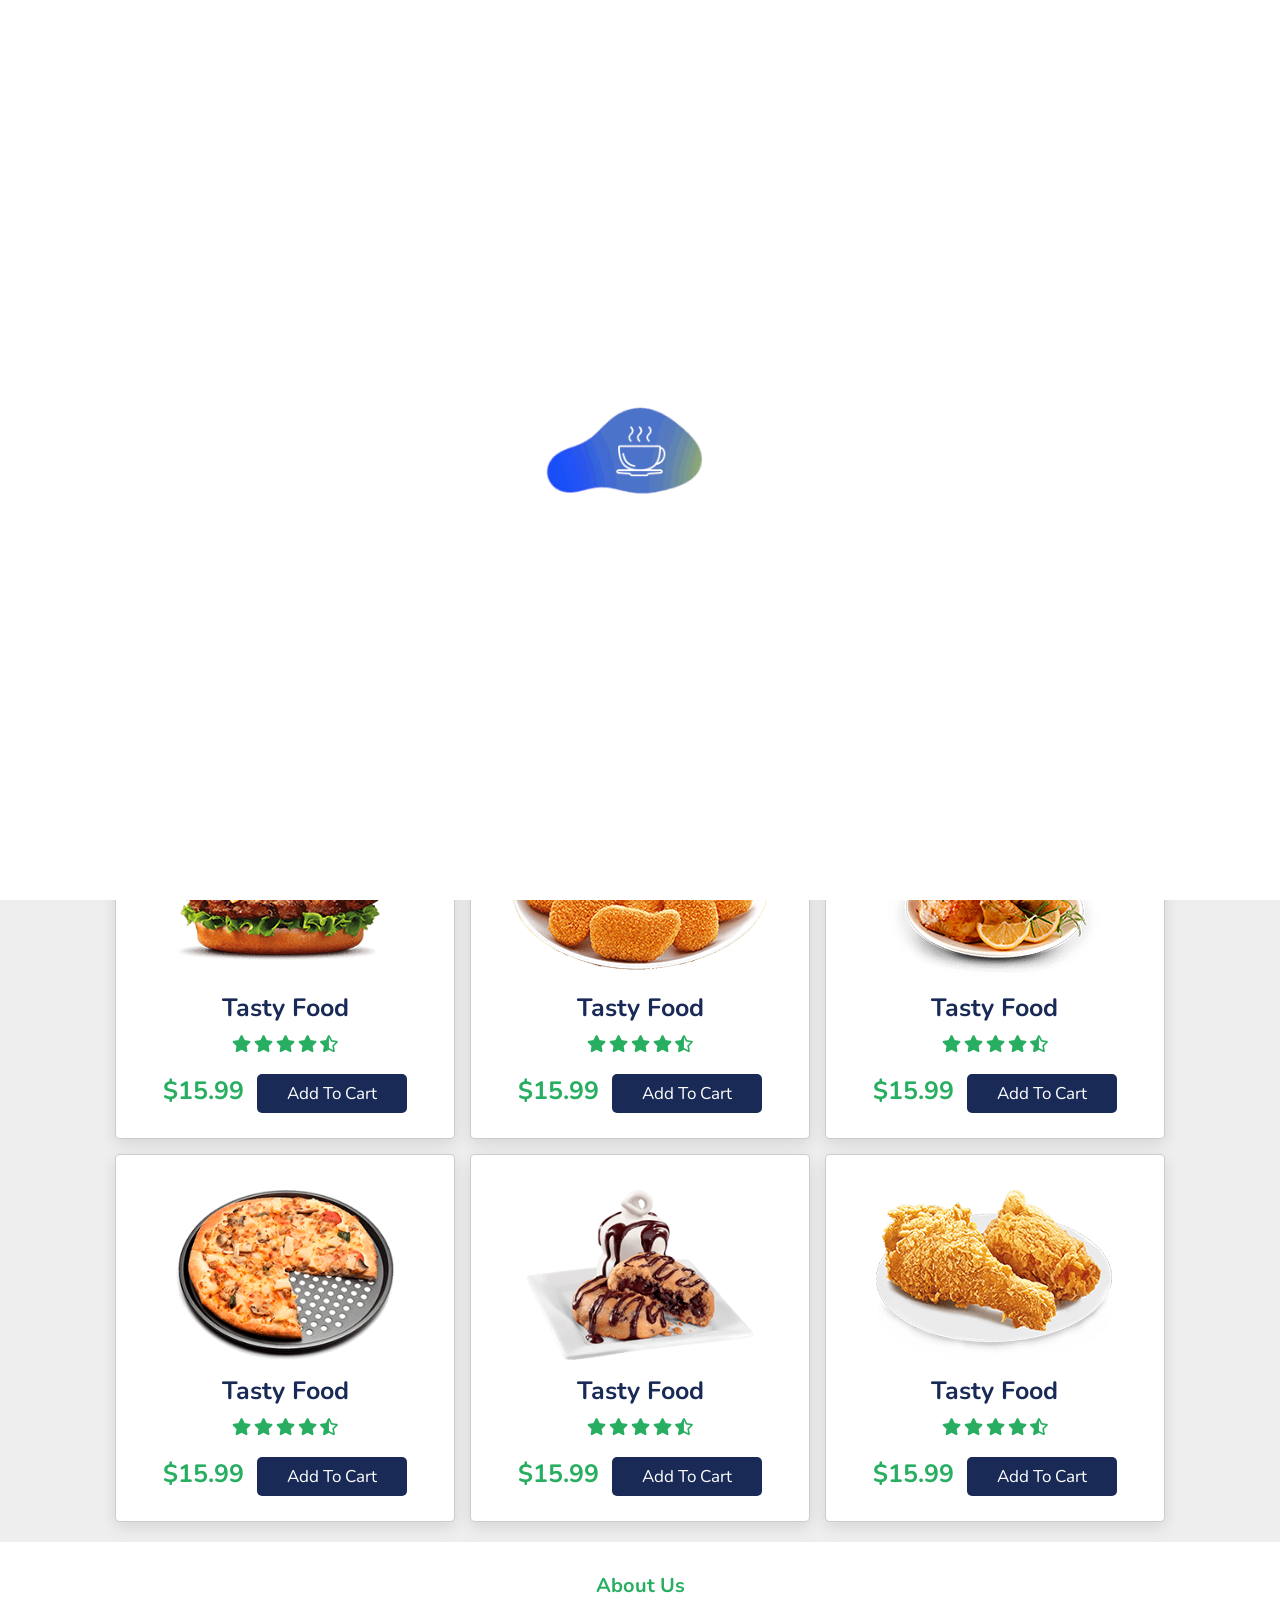
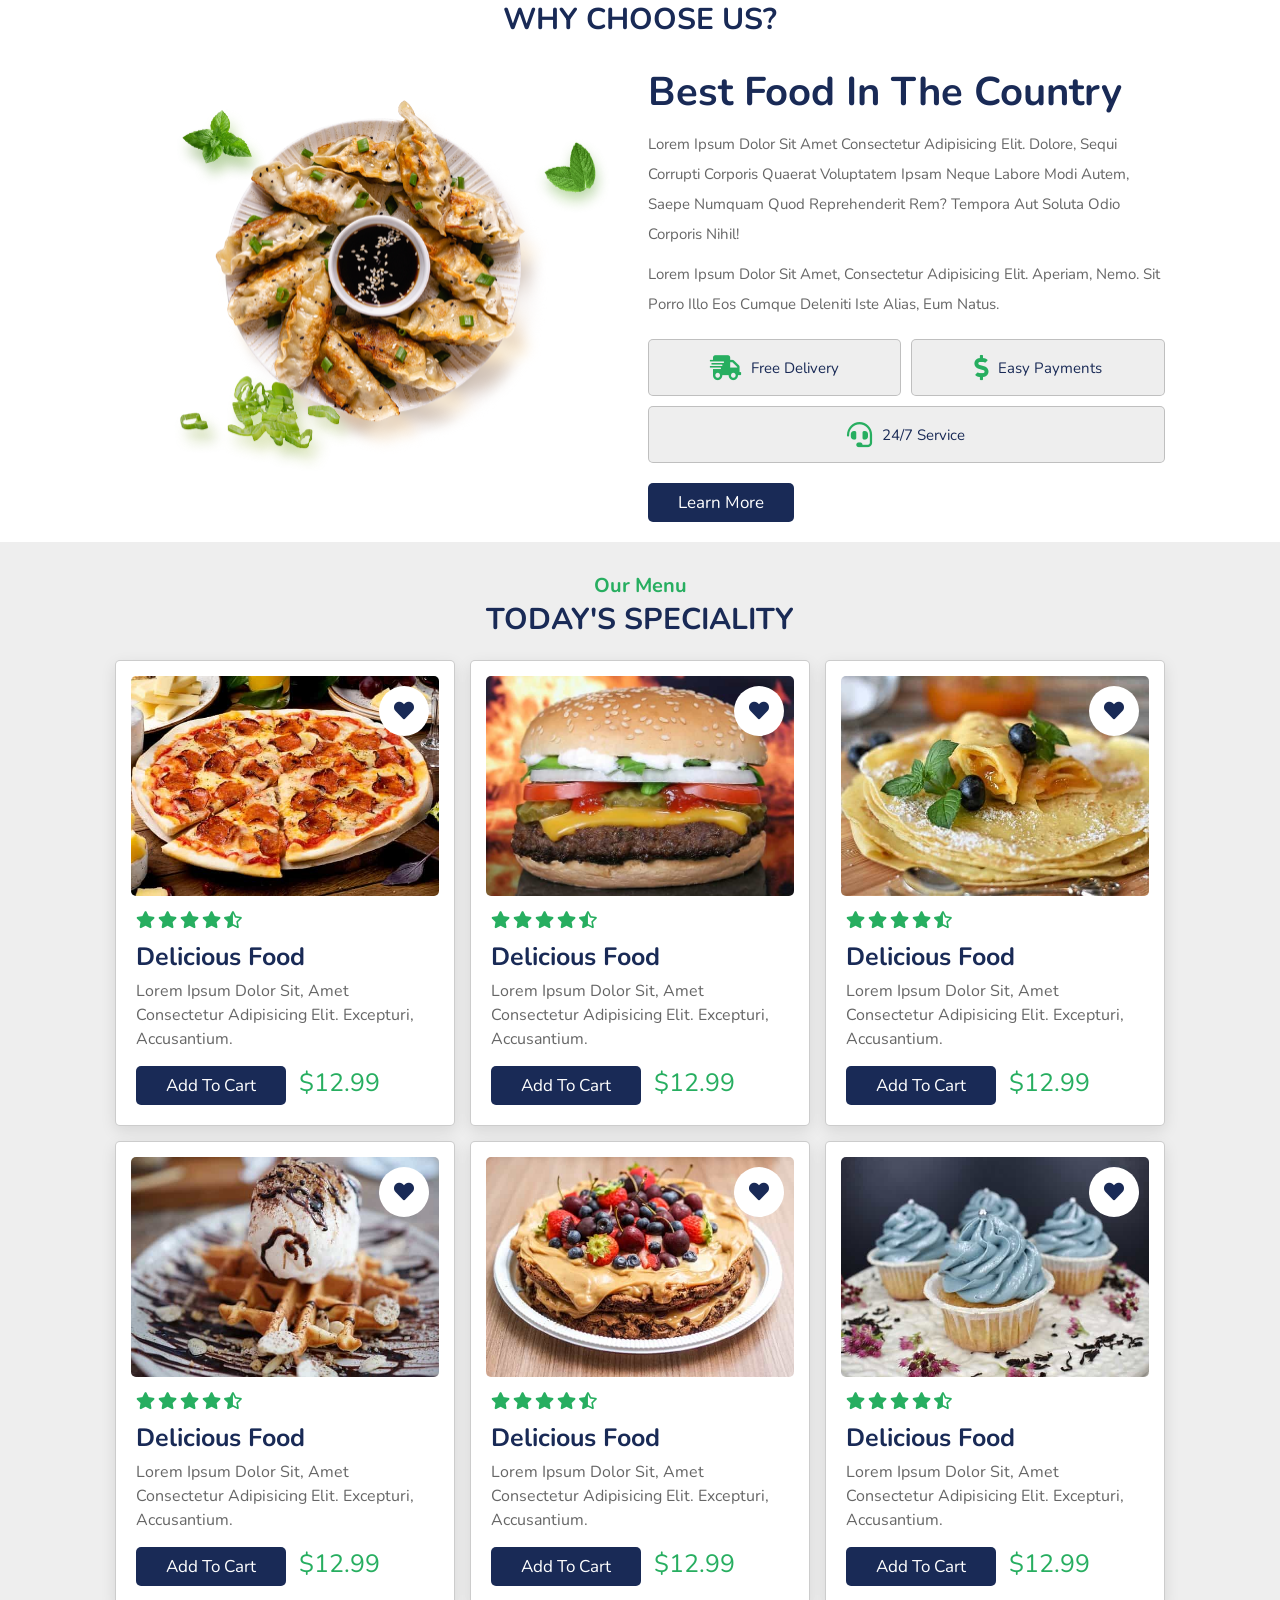
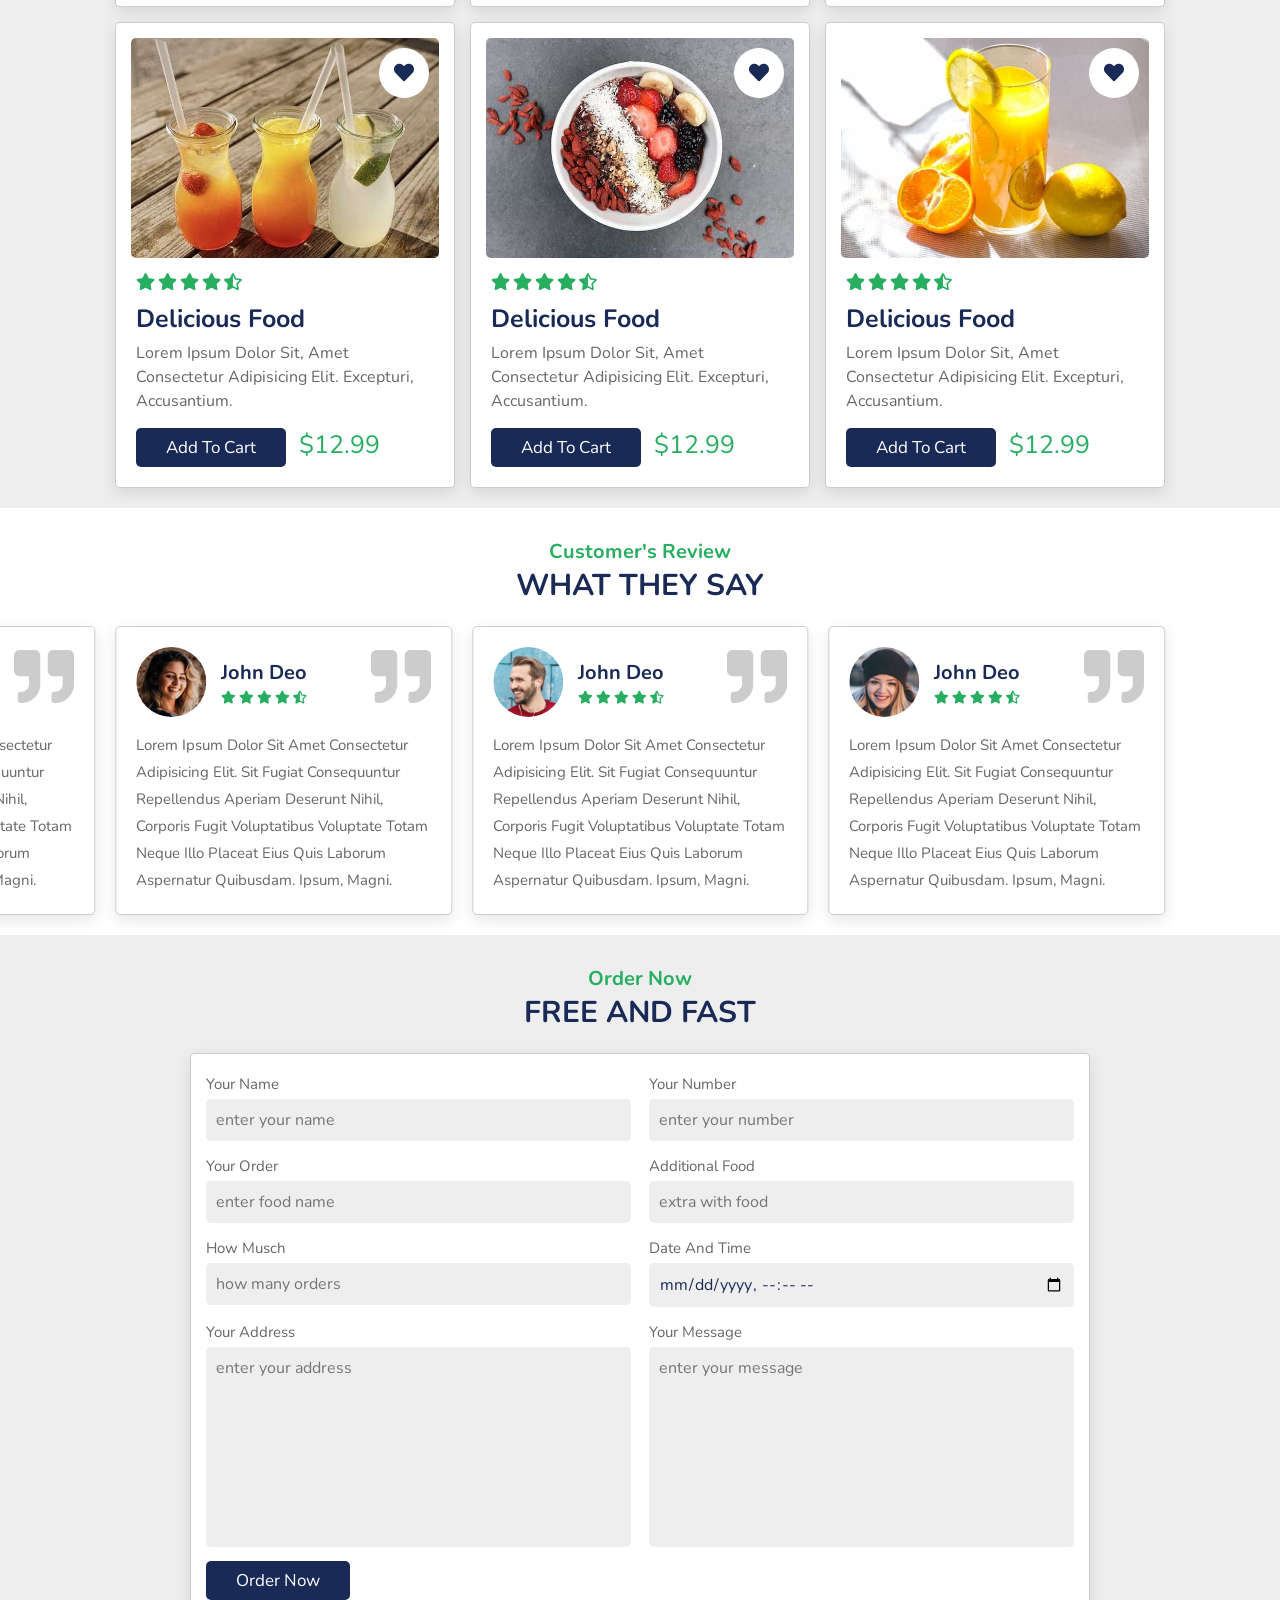
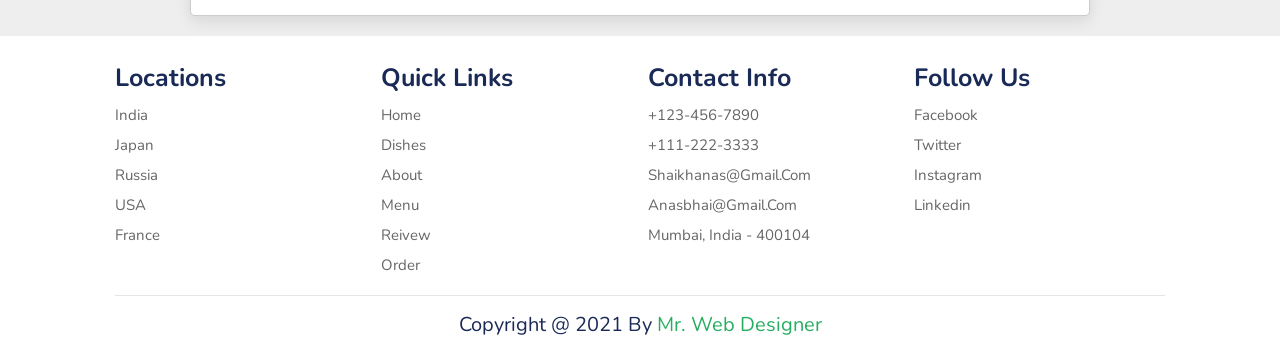
<file: food website/index.html>
<!DOCTYPE html>
<html lang="en">
<head>
    <meta charset="UTF-8">
    <meta http-equiv="X-UA-Compatible" content="IE=edge">
    <meta name="viewport" content="width=device-width, initial-scale=1.0">

        <link rel="stylesheet" href="./css/style.css" />
    <title>Food Website Using HTML CSS JS</title>

    <link rel="stylesheet" href="https://unpkg.com/swiper/swiper-bundle.min.css" />

    <link rel="stylesheet" href="https://cdnjs.cloudflare.com/ajax/libs/font-awesome/5.15.3/css/all.min.css">



</head>
<body>
    

<header>

    <a href="#" class="logo"><i class="fas fa-utensils"></i>resto.</a>

    <nav class="navbar">
        <a class="active" href="#home">home</a>
        <a href="#dishes">dishes</a>
        <a href="#about">about</a>
        <a href="#menu">menu</a>
        <a href="#review">review</a>
        <a href="#order">order</a>
    </nav>

    <div class="icons">
        <i class="fas fa-bars" id="menu-bars"></i>
        <i class="fas fa-search" id="search-icon"></i>
        <a href="#" class="fas fa-heart"></a>
        <a href="#" class="fas fa-shopping-cart"></a>
    </div>

</header>

<form action="" id="search-form">
    <input type="search" placeholder="search here..." name="" id="search-box">
    <label for="search-box" class="fas fa-search"></label>
    <i class="fas fa-times" id="close"></i>
</form>


<section class="home" id="home">

    <div class="swiper-container home-slider">

        <div class="swiper-wrapper wrapper">

            <div class="swiper-slide slide">
                <div class="content">
                    <span>our special dish</span>
                    <h3>spicy noodles</h3>
                    <p>Lorem ipsum dolor sit amet consectetur adipisicing elit. Sit natus dolor cumque?</p>
                    <a href="#" class="btn">order now</a>
                </div>
                <div class="image">
                    <img src="images/home-img-1.png" alt="">
                </div>
            </div>

            <div class="swiper-slide slide">
                <div class="content">
                    <span>our special dish</span>
                    <h3>fried chicken</h3>
                    <p>Lorem ipsum dolor sit amet consectetur adipisicing elit. Sit natus dolor cumque?</p>
                    <a href="#" class="btn">order now</a>
                </div>
                <div class="image">
                    <img src="images/home-img-2.png" alt="">
                </div>
            </div>

            <div class="swiper-slide slide">
                <div class="content">
                    <span>our special dish</span>
                    <h3>hot pizza</h3>
                    <p>Lorem ipsum dolor sit amet consectetur adipisicing elit. Sit natus dolor cumque?</p>
                    <a href="#" class="btn">order now</a>
                </div>
                <div class="image">
                    <img src="images/home-img-3.png" alt="">
                </div>
                
            </div>

        </div>

        <div class="swiper-pagination"></div>

    </div>

</section>


<section class="dishes" id="dishes">

    <h3 class="sub-heading"> our dishes </h3>
    <h1 class="heading"> popular dishes </h1>

    <div class="box-container">

        <div class="box">
            <a href="#" class="fas fa-heart"></a>
            <a href="#" class="fas fa-eye"></a>
            <img src="images/dish-1.png" alt="">
            <h3>tasty food</h3>
            <div class="stars">
                <i class="fas fa-star"></i>
                <i class="fas fa-star"></i>
                <i class="fas fa-star"></i>
                <i class="fas fa-star"></i>
                <i class="fas fa-star-half-alt"></i>
            </div>
            <span>$15.99</span>
            <a href="#" class="btn">add to cart</a>
        </div>

        <div class="box">
            <a href="#" class="fas fa-heart"></a>
            <a href="#" class="fas fa-eye"></a>
            <img src="images/dish-2.png" alt="">
            <h3>tasty food</h3>
            <div class="stars">
                <i class="fas fa-star"></i>
                <i class="fas fa-star"></i>
                <i class="fas fa-star"></i>
                <i class="fas fa-star"></i>
                <i class="fas fa-star-half-alt"></i>
            </div>
            <span>$15.99</span>
            <a href="#" class="btn">add to cart</a>
        </div>

        <div class="box">
            <a href="#" class="fas fa-heart"></a>
            <a href="#" class="fas fa-eye"></a>
            <img src="images/dish-3.png" alt="">
            <h3>tasty food</h3>
            <div class="stars">
                <i class="fas fa-star"></i>
                <i class="fas fa-star"></i>
                <i class="fas fa-star"></i>
                <i class="fas fa-star"></i>
                <i class="fas fa-star-half-alt"></i>
            </div>
            <span>$15.99</span>
            <a href="#" class="btn">add to cart</a>
        </div>

        <div class="box">
            <a href="#" class="fas fa-heart"></a>
            <a href="#" class="fas fa-eye"></a>
            <img src="images/dish-4.png" alt="">
            <h3>tasty food</h3>
            <div class="stars">
                <i class="fas fa-star"></i>
                <i class="fas fa-star"></i>
                <i class="fas fa-star"></i>
                <i class="fas fa-star"></i>
                <i class="fas fa-star-half-alt"></i>
            </div>
            <span>$15.99</span>
            <a href="#" class="btn">add to cart</a>
        </div>

        <div class="box">
            <a href="#" class="fas fa-heart"></a>
            <a href="#" class="fas fa-eye"></a>
            <img src="images/dish-5.png" alt="">
            <h3>tasty food</h3>
            <div class="stars">
                <i class="fas fa-star"></i>
                <i class="fas fa-star"></i>
                <i class="fas fa-star"></i>
                <i class="fas fa-star"></i>
                <i class="fas fa-star-half-alt"></i>
            </div>
            <span>$15.99</span>
            <a href="#" class="btn">add to cart</a>
        </div>

        <div class="box">
            <a href="#" class="fas fa-heart"></a>
            <a href="#" class="fas fa-eye"></a>
            <img src="images/dish-6.png" alt="">
            <h3>tasty food</h3>
            <div class="stars">
                <i class="fas fa-star"></i>
                <i class="fas fa-star"></i>
                <i class="fas fa-star"></i>
                <i class="fas fa-star"></i>
                <i class="fas fa-star-half-alt"></i>
            </div>
            <span>$15.99</span>
            <a href="#" class="btn">add to cart</a>
        </div>

    </div>

</section>


<section class="about" id="about">

    <h3 class="sub-heading"> about us </h3>
    <h1 class="heading"> why choose us? </h1>

    <div class="row">

        <div class="image">
            <img src="images/about-img.png" alt="">
        </div>

        <div class="content">
            <h3>best food in the country</h3>
            <p>Lorem ipsum dolor sit amet consectetur adipisicing elit. Dolore, sequi corrupti corporis quaerat voluptatem ipsam neque labore modi autem, saepe numquam quod reprehenderit rem? Tempora aut soluta odio corporis nihil!</p>
            <p>Lorem ipsum dolor sit amet, consectetur adipisicing elit. Aperiam, nemo. Sit porro illo eos cumque deleniti iste alias, eum natus.</p>
            <div class="icons-container">
                <div class="icons">
                    <i class="fas fa-shipping-fast"></i>
                    <span>free delivery</span>
                </div>
                <div class="icons">
                    <i class="fas fa-dollar-sign"></i>
                    <span>easy payments</span>
                </div>
                <div class="icons">
                    <i class="fas fa-headset"></i>
                    <span>24/7 service</span>
                </div>
            </div>
            <a href="#" class="btn">learn more</a>
        </div>

    </div>

</section>


<section class="menu" id="menu">

    <h3 class="sub-heading"> our menu </h3>
    <h1 class="heading"> today's speciality </h1>

    <div class="box-container">

        <div class="box">
            <div class="image">
                <img src="images/menu-1.jpg" alt="">
                <a href="#" class="fas fa-heart"></a>
            </div>
            <div class="content">
                <div class="stars">
                    <i class="fas fa-star"></i>
                    <i class="fas fa-star"></i>
                    <i class="fas fa-star"></i>
                    <i class="fas fa-star"></i>
                    <i class="fas fa-star-half-alt"></i>
                </div>
                <h3>delicious food</h3>
                <p>Lorem ipsum dolor sit, amet consectetur adipisicing elit. Excepturi, accusantium.</p>
                <a href="#" class="btn">add to cart</a>
                <span class="price">$12.99</span>
            </div>
        </div>

        <div class="box">
            <div class="image">
                <img src="images/menu-2.jpg" alt="">
                <a href="#" class="fas fa-heart"></a>
            </div>
            <div class="content">
                <div class="stars">
                    <i class="fas fa-star"></i>
                    <i class="fas fa-star"></i>
                    <i class="fas fa-star"></i>
                    <i class="fas fa-star"></i>
                    <i class="fas fa-star-half-alt"></i>
                </div>
                <h3>delicious food</h3>
                <p>Lorem ipsum dolor sit, amet consectetur adipisicing elit. Excepturi, accusantium.</p>
                <a href="#" class="btn">add to cart</a>
                <span class="price">$12.99</span>
            </div>
        </div>

        <div class="box">
            <div class="image">
                <img src="images/menu-3.jpg" alt="">
                <a href="#" class="fas fa-heart"></a>
            </div>
            <div class="content">
                <div class="stars">
                    <i class="fas fa-star"></i>
                    <i class="fas fa-star"></i>
                    <i class="fas fa-star"></i>
                    <i class="fas fa-star"></i>
                    <i class="fas fa-star-half-alt"></i>
                </div>
                <h3>delicious food</h3>
                <p>Lorem ipsum dolor sit, amet consectetur adipisicing elit. Excepturi, accusantium.</p>
                <a href="#" class="btn">add to cart</a>
                <span class="price">$12.99</span>
            </div>
        </div>

        <div class="box">
            <div class="image">
                <img src="images/menu-4.jpg" alt="">
                <a href="#" class="fas fa-heart"></a>
            </div>
            <div class="content">
                <div class="stars">
                    <i class="fas fa-star"></i>
                    <i class="fas fa-star"></i>
                    <i class="fas fa-star"></i>
                    <i class="fas fa-star"></i>
                    <i class="fas fa-star-half-alt"></i>
                </div>
                <h3>delicious food</h3>
                <p>Lorem ipsum dolor sit, amet consectetur adipisicing elit. Excepturi, accusantium.</p>
                <a href="#" class="btn">add to cart</a>
                <span class="price">$12.99</span>
            </div>
        </div>

        <div class="box">
            <div class="image">
                <img src="images/menu-5.jpg" alt="">
                <a href="#" class="fas fa-heart"></a>
            </div>
            <div class="content">
                <div class="stars">
                    <i class="fas fa-star"></i>
                    <i class="fas fa-star"></i>
                    <i class="fas fa-star"></i>
                    <i class="fas fa-star"></i>
                    <i class="fas fa-star-half-alt"></i>
                </div>
                <h3>delicious food</h3>
                <p>Lorem ipsum dolor sit, amet consectetur adipisicing elit. Excepturi, accusantium.</p>
                <a href="#" class="btn">add to cart</a>
                <span class="price">$12.99</span>
            </div>
        </div>

        <div class="box">
            <div class="image">
                <img src="images/menu-6.jpg" alt="">
                <a href="#" class="fas fa-heart"></a>
            </div>
            <div class="content">
                <div class="stars">
                    <i class="fas fa-star"></i>
                    <i class="fas fa-star"></i>
                    <i class="fas fa-star"></i>
                    <i class="fas fa-star"></i>
                    <i class="fas fa-star-half-alt"></i>
                </div>
                <h3>delicious food</h3>
                <p>Lorem ipsum dolor sit, amet consectetur adipisicing elit. Excepturi, accusantium.</p>
                <a href="#" class="btn">add to cart</a>
                <span class="price">$12.99</span>
            </div>
        </div>

        <div class="box">
            <div class="image">
                <img src="images/menu-7.jpg" alt="">
                <a href="#" class="fas fa-heart"></a>
            </div>
            <div class="content">
                <div class="stars">
                    <i class="fas fa-star"></i>
                    <i class="fas fa-star"></i>
                    <i class="fas fa-star"></i>
                    <i class="fas fa-star"></i>
                    <i class="fas fa-star-half-alt"></i>
                </div>
                <h3>delicious food</h3>
                <p>Lorem ipsum dolor sit, amet consectetur adipisicing elit. Excepturi, accusantium.</p>
                <a href="#" class="btn">add to cart</a>
                <span class="price">$12.99</span>
            </div>
        </div>

        <div class="box">
            <div class="image">
                <img src="images/menu-8.jpg" alt="">
                <a href="#" class="fas fa-heart"></a>
            </div>
            <div class="content">
                <div class="stars">
                    <i class="fas fa-star"></i>
                    <i class="fas fa-star"></i>
                    <i class="fas fa-star"></i>
                    <i class="fas fa-star"></i>
                    <i class="fas fa-star-half-alt"></i>
                </div>
                <h3>delicious food</h3>
                <p>Lorem ipsum dolor sit, amet consectetur adipisicing elit. Excepturi, accusantium.</p>
                <a href="#" class="btn">add to cart</a>
                <span class="price">$12.99</span>
            </div>
        </div>

        <div class="box">
            <div class="image">
                <img src="images/menu-9.jpg" alt="">
                <a href="#" class="fas fa-heart"></a>
            </div>
            <div class="content">
                <div class="stars">
                    <i class="fas fa-star"></i>
                    <i class="fas fa-star"></i>
                    <i class="fas fa-star"></i>
                    <i class="fas fa-star"></i>
                    <i class="fas fa-star-half-alt"></i>
                </div>
                <h3>delicious food</h3>
                <p>Lorem ipsum dolor sit, amet consectetur adipisicing elit. Excepturi, accusantium.</p>
                <a href="#" class="btn">add to cart</a>
                <span class="price">$12.99</span>
            </div>
        </div>

    </div>

</section>


<section class="review" id="review">

    <h3 class="sub-heading"> customer's review </h3>
    <h1 class="heading"> what they say </h1>

    <div class="swiper-container review-slider">

        <div class="swiper-wrapper">

            <div class="swiper-slide slide">
                <i class="fas fa-quote-right"></i>
                <div class="user">
                    <img src="images/pic-1.png" alt="">
                    <div class="user-info">
                        <h3>john deo</h3>
                        <div class="stars">
                            <i class="fas fa-star"></i>
                            <i class="fas fa-star"></i>
                            <i class="fas fa-star"></i>
                            <i class="fas fa-star"></i>
                            <i class="fas fa-star-half-alt"></i>
                        </div>
                    </div>
                </div>
                <p>Lorem ipsum dolor sit amet consectetur adipisicing elit. Sit fugiat consequuntur repellendus aperiam deserunt nihil, corporis fugit voluptatibus voluptate totam neque illo placeat eius quis laborum aspernatur quibusdam. Ipsum, magni.</p>
            </div>

            <div class="swiper-slide slide">
                <i class="fas fa-quote-right"></i>
                <div class="user">
                    <img src="images/pic-2.png" alt="">
                    <div class="user-info">
                        <h3>john deo</h3>
                        <div class="stars">
                            <i class="fas fa-star"></i>
                            <i class="fas fa-star"></i>
                            <i class="fas fa-star"></i>
                            <i class="fas fa-star"></i>
                            <i class="fas fa-star-half-alt"></i>
                        </div>
                    </div>
                </div>
                <p>Lorem ipsum dolor sit amet consectetur adipisicing elit. Sit fugiat consequuntur repellendus aperiam deserunt nihil, corporis fugit voluptatibus voluptate totam neque illo placeat eius quis laborum aspernatur quibusdam. Ipsum, magni.</p>
            </div>

            <div class="swiper-slide slide">
                <i class="fas fa-quote-right"></i>
                <div class="user">
                    <img src="images/pic-3.png" alt="">
                    <div class="user-info">
                        <h3>john deo</h3>
                        <div class="stars">
                            <i class="fas fa-star"></i>
                            <i class="fas fa-star"></i>
                            <i class="fas fa-star"></i>
                            <i class="fas fa-star"></i>
                            <i class="fas fa-star-half-alt"></i>
                        </div>
                    </div>
                </div>
                <p>Lorem ipsum dolor sit amet consectetur adipisicing elit. Sit fugiat consequuntur repellendus aperiam deserunt nihil, corporis fugit voluptatibus voluptate totam neque illo placeat eius quis laborum aspernatur quibusdam. Ipsum, magni.</p>
            </div>

            <div class="swiper-slide slide">
                <i class="fas fa-quote-right"></i>
                <div class="user">
                    <img src="images/pic-4.png" alt="">
                    <div class="user-info">
                        <h3>john deo</h3>
                        <div class="stars">
                            <i class="fas fa-star"></i>
                            <i class="fas fa-star"></i>
                            <i class="fas fa-star"></i>
                            <i class="fas fa-star"></i>
                            <i class="fas fa-star-half-alt"></i>
                        </div>
                    </div>
                </div>
                <p>Lorem ipsum dolor sit amet consectetur adipisicing elit. Sit fugiat consequuntur repellendus aperiam deserunt nihil, corporis fugit voluptatibus voluptate totam neque illo placeat eius quis laborum aspernatur quibusdam. Ipsum, magni.</p>
            </div>

        </div>

    </div>
    
</section>


<section class="order" id="order">

    <h3 class="sub-heading"> order now </h3>
    <h1 class="heading"> free and fast </h1>

    <form action="">

        <div class="inputBox">
            <div class="input">
                <span>your name</span>
                <input type="text" placeholder="enter your name">
            </div>
            <div class="input">
                <span>your number</span>
                <input type="number" placeholder="enter your number">
            </div>
        </div>
        <div class="inputBox">
            <div class="input">
                <span>your order</span>
                <input type="text" placeholder="enter food name">
            </div>
            <div class="input">
                <span>additional food</span>
                <input type="test" placeholder="extra with food">
            </div>
        </div>
        <div class="inputBox">
            <div class="input">
                <span>how musch</span>
                <input type="number" placeholder="how many orders">
            </div>
            <div class="input">
                <span>date and time</span>
                <input type="datetime-local">
            </div>
        </div>
        <div class="inputBox">
            <div class="input">
                <span>your address</span>
                <textarea name="" placeholder="enter your address" id="" cols="30" rows="10"></textarea>
            </div>
            <div class="input">
                <span>your message</span>
                <textarea name="" placeholder="enter your message" id="" cols="30" rows="10"></textarea>
            </div>
        </div>

        <input type="submit" value="order now" class="btn">

    </form>

</section>


<section class="footer">

    <div class="box-container">

        <div class="box">
            <h3>locations</h3>
            <a href="#">india</a>
            <a href="#">japan</a>
            <a href="#">russia</a>
            <a href="#">USA</a>
            <a href="#">france</a>
        </div>

        <div class="box">
            <h3>quick links</h3>
            <a href="#">home</a>
            <a href="#">dishes</a>
            <a href="#">about</a>
            <a href="#">menu</a>
            <a href="#">reivew</a>
            <a href="#">order</a>
        </div>

        <div class="box">
            <h3>contact info</h3>
            <a href="#">+123-456-7890</a>
            <a href="#">+111-222-3333</a>
            <a href="#">shaikhanas@gmail.com</a>
            <a href="#">anasbhai@gmail.com</a>
            <a href="#">mumbai, india - 400104</a>
        </div>

        <div class="box">
            <h3>follow us</h3>
            <a href="#">facebook</a>
            <a href="#">twitter</a>
            <a href="#">instagram</a>
            <a href="#">linkedin</a>
        </div>

    </div>

    <div class="credit"> copyright @ 2021 by <span>mr. web designer</span> </div>

</section>

<div class="loader-container">
    <img src="images/loader.gif" alt="">
</div>




















</body>

<script src="https://unpkg.com/swiper/swiper-bundle.min.js"></script>

<!-- custom js file link  -->
<script src="js/script.js"></script>


</html>
</file>
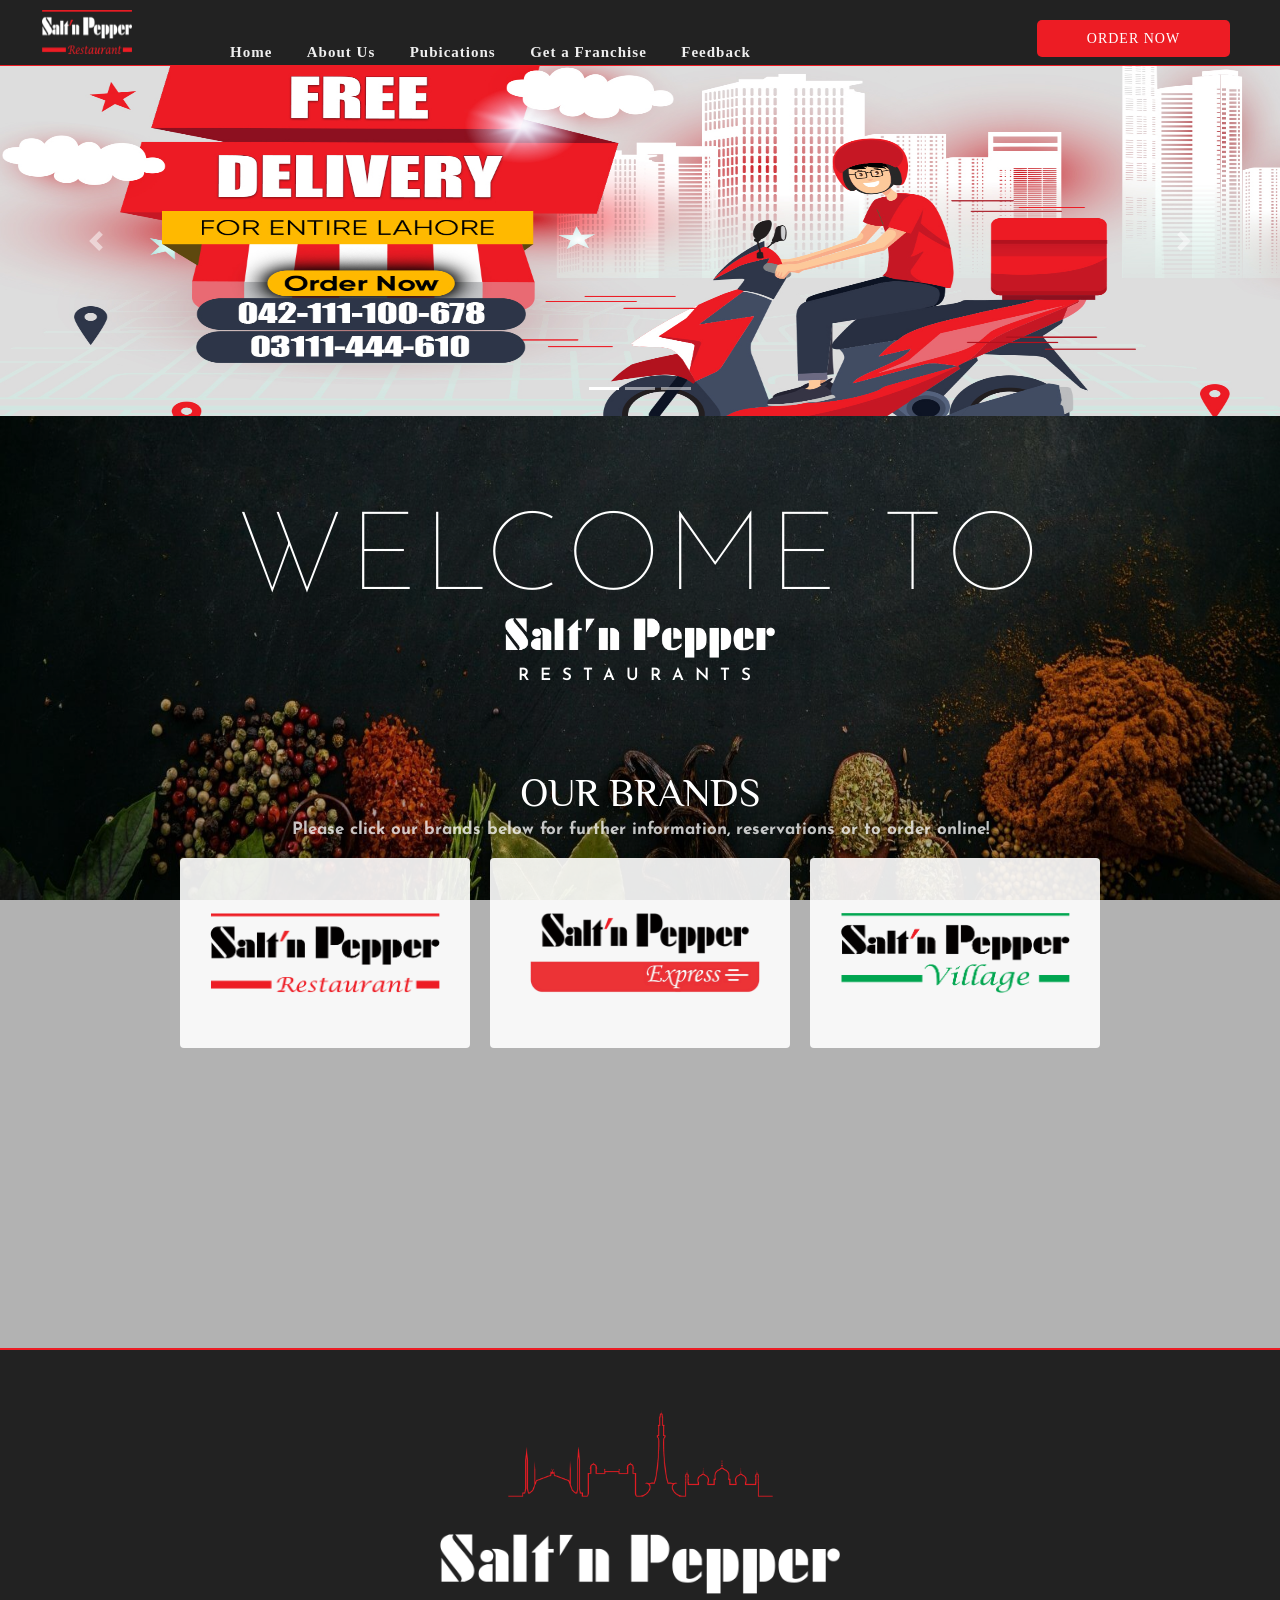
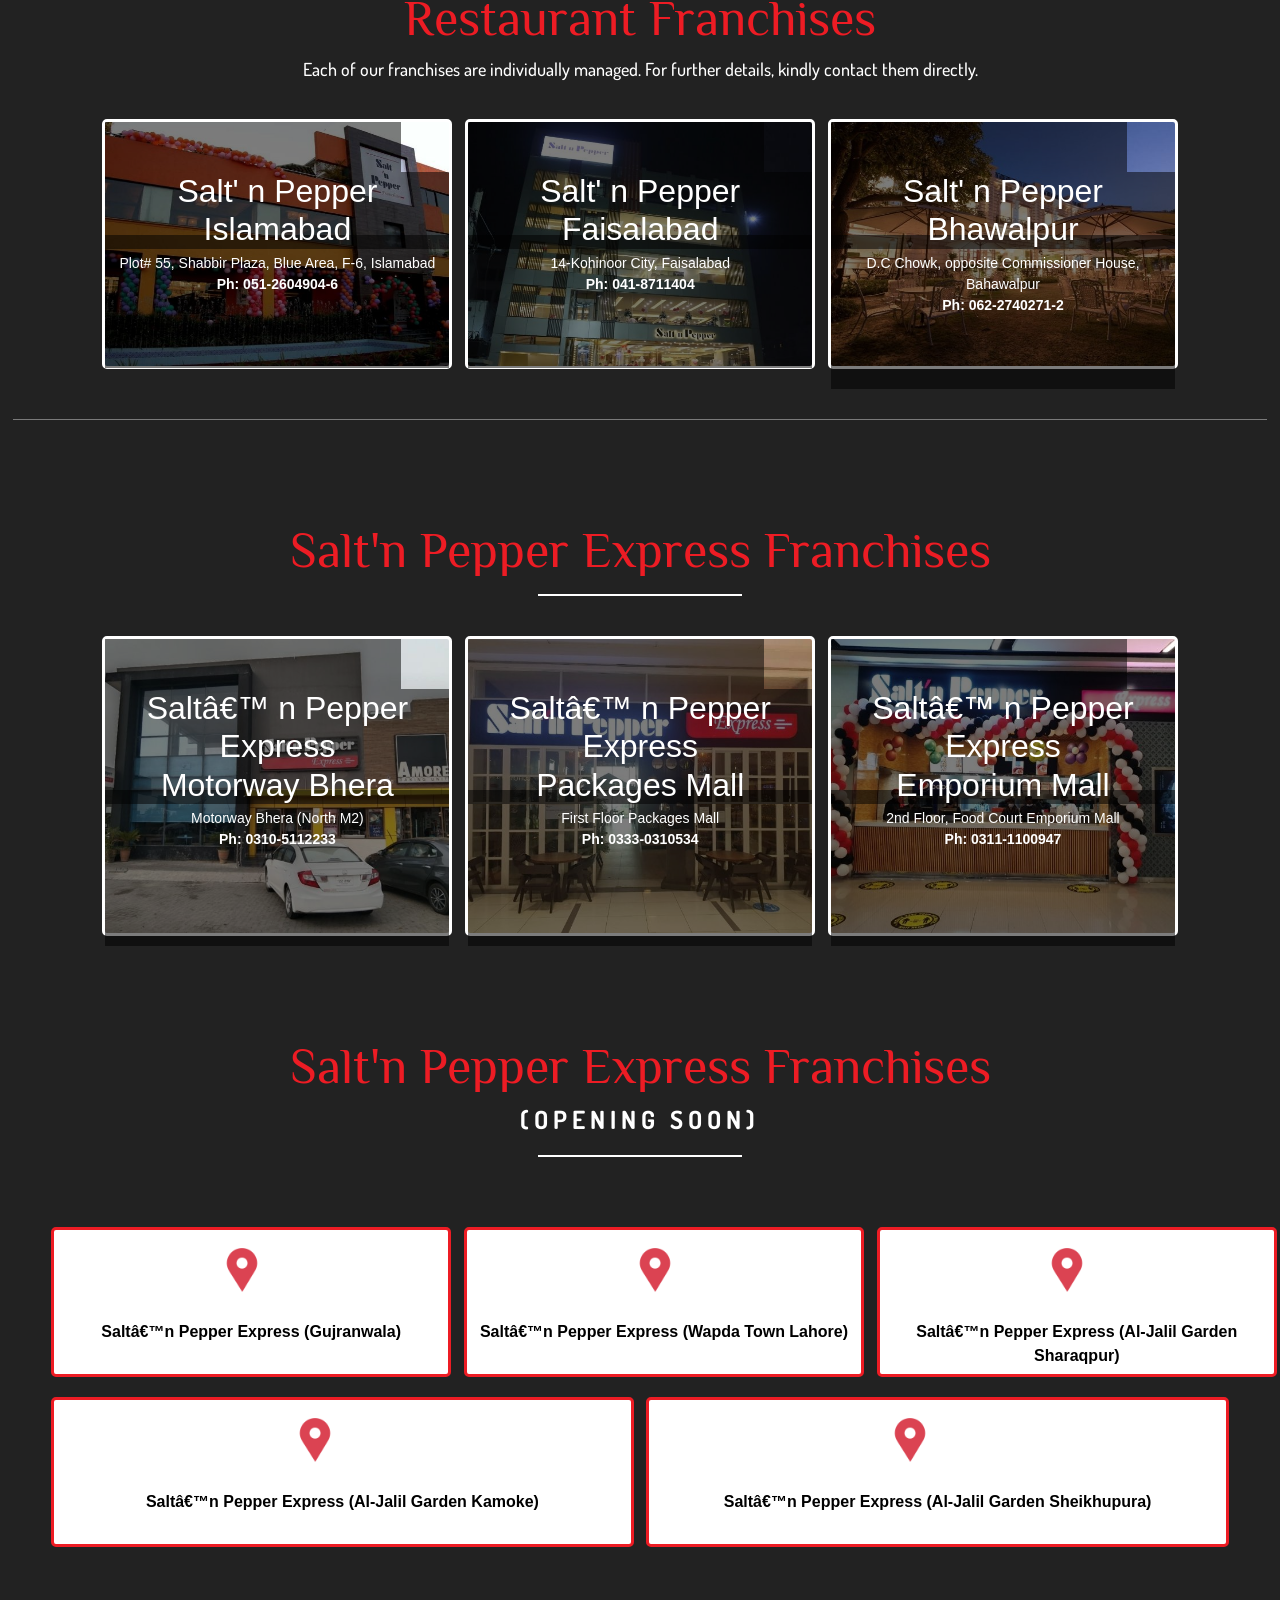
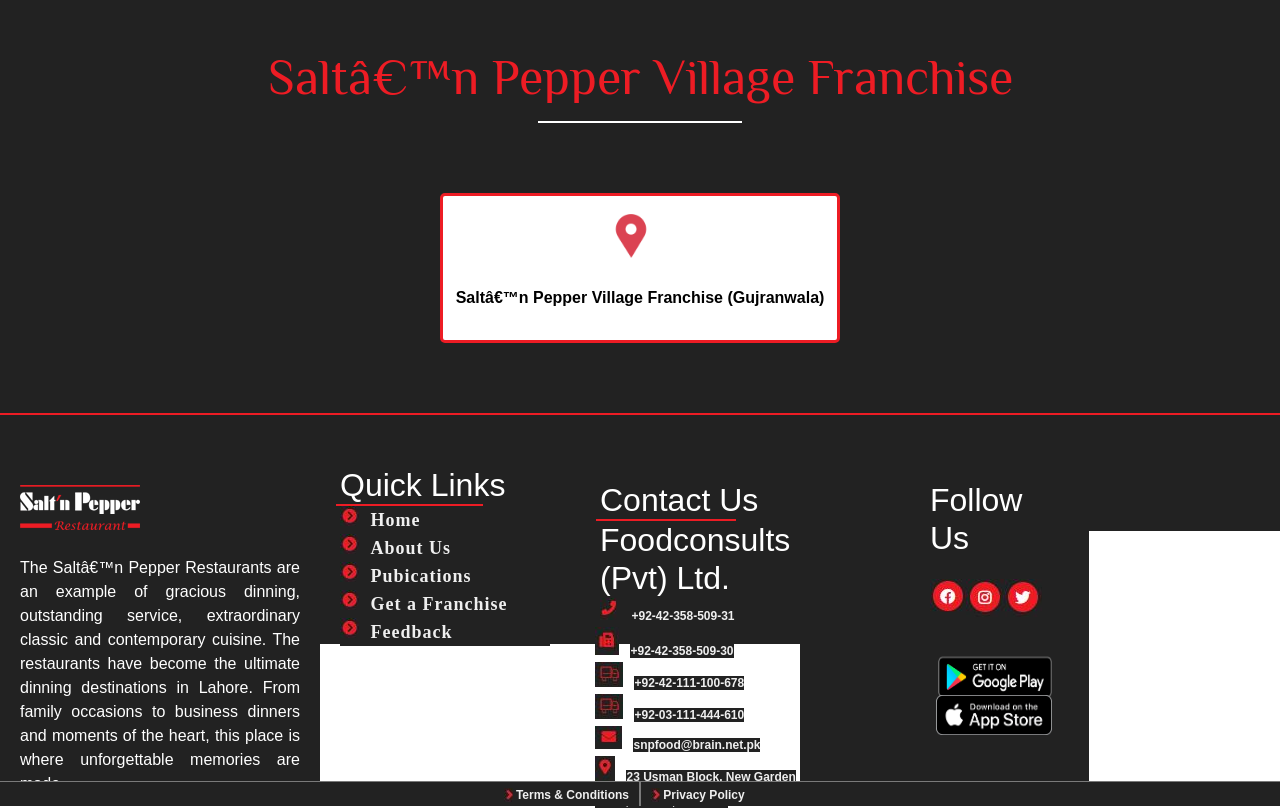
<file: Salt'n Pepper Clone Website HTML, CSS, ES6/index.html>
<!DOCTYPE html>
<html lang="en">
<head>
    <link rel="stylesheet" href="./index.css" />
    <link href="https://fonts.googleapis.com/css2?family=Josefin+Sans:wght@100&display=swap" rel="stylesheet">
    <link href="https://fonts.googleapis.com/css2?family=Philosopher&display=swap" rel="stylesheet">
    <link href="https://fonts.googleapis.com/css2?family=Dosis:wght@200&display=swap" rel="stylesheet">
    <link rel="stylesheet" href="https://cdn.jsdelivr.net/npm/bootstrap@4.0.0/dist/css/bootstrap.min.css" integrity="sha384-Gn5384xqQ1aoWXA+058RXPxPg6fy4IWvTNh0E263XmFcJlSAwiGgFAW/dAiS6JXm" crossorigin="anonymous">
    <title>Salt'n Pepper</title>

</head>
<div>
    <div class="main">
        <img id="logo" src="./images/saltnpepper.png" alt="logo" />

        <div id="linkin">
        <a id="link2" class="link" href="./index.html">Home</a>
        <a class="link" href="#">About Us</a>
        <a class="link" href="#">Pubications</a>
        <a class="link" href="#">Get a Franchise</a>
        <a class="link" href="#">Feedback</a>
        </div>

        <button id="button">
            Order Now
        </button>
        </div>

        <div id="carouselExampleIndicators img" class="carousel slide" data-ride="carousel">
            <ol class="carousel-indicators">
              <li data-target="#carouselExampleIndicators" data-slide-to="0" class="active"></li>
              <li data-target="#carouselExampleIndicators" data-slide-to="1"></li>
              <li data-target="#carouselExampleIndicators" data-slide-to="2"></li>
            </ol>
            <div class="carousel-inner">
              <div class="carousel-item active">
                <img class="d-block w-100 img1" src="./images/delivery.jpg" alt="First slide">
              </div>
              <div class="carousel-item">
                <img class="d-block w-100 img1" src="./images/Ramadan1.jpg" alt="Second slide">
              </div>
              <div class="carousel-item">
                <img class="d-block w-100 img1" src="./images/ramadan2.jpg" alt="Third slide">
              </div>
            </div>
            <a class="carousel-control-prev" href="#carouselExampleIndicators" role="button" data-slide="prev">
              <span class="carousel-control-prev-icon" aria-hidden="true"></span>
              <span class="sr-only">Previous</span>
            </a>
            <a class="carousel-control-next" href="#carouselExampleIndicators" role="button" data-slide="next">
              <span class="carousel-control-next-icon" aria-hidden="true"></span>
              <span class="sr-only">Next</span>
            </a>
          </div>



        <div id="shadow">
            <h2 id="heading2">
                welcome to
            </h2>

            <img id="img2" src="./images/salt-n-pepper-white-text.png" />

            <p id="paragraph">
                Restaurants
            </p>

            <h2 id="heading3">
                Our Brands
            </h2>

            <p id="paragraph1">
                Please click our brands below for further information, reservations or to order online!
            </p>

            <div class="flex" >
                <a id="box-0" href="#">
                    <img class="box1" src="./images/salt-n-pepper-restaurant-logo.png" alt="restaurant-logo" />
                </a>

                <a id="box-1" href="#">
                    <img class="box1" src="./images/salt-n-pepper-express-logo.png" alt="express-logo" />
                </a>

                <a id="box-2" href="#">
                    <img class="box1" src="./images/salt-n-pepper-village-logo.png" alt="village-logo" />
                </a>
            </div>
            </div>

            <div id="main2">
                <div>
                <img id="franchiseimg" src="./images/salt-n-pepper-franchises-1.png" alt="Franchise" />
                </div>

                <div>
                    <img id="franchiseimg2" src="./images/salt-n-pepper-white-text.png" alt="white-text" />
                </div>

                <div>
                    <h2 id="heading4">
                        Restaurant Franchises
                    </h2>
                </div>

                <div>
                    <p id="paragraph2">
                        Each of our franchises are individually managed. For further details, kindly contact them directly.
                    </p>
                </div>


                <div id="franchiseflex">

                    <div id="imgbg1">
                        <img class="logo3" src="./images/location-logo.png" alt="location-logo" />
                        <h2 class="franchiseheading">
                            Salt' n Pepper Islamabad
                        </h2>

                        <p class="para">
                            Plot# 55, Shabbir Plaza, Blue Area, F-6, Islamabad <br />
                        <strong> Ph: 051-2604904-6 </strong>
                        </p>
                    </div>


                    <div id="imgbg2">
                        <img class="logo3" src="./images/location-logo.png" alt="location-logo" />
                        <h2 class="franchiseheading">
                            Salt' n Pepper Faisalabad
                        </h2>

                        <p class="para">
                            14-Kohinoor City, Faisalabad <br />
                        <strong>Ph: 041-8711404</strong>
                        </p>
                    </div>

                    <div id="imgbg3">
                        <img class="logo3" src="./images/location-logo.png" alt="location-logo" />
                        <h2 class="franchiseheading">
                            Salt' n Pepper Bhawalpur
                        </h2>

                        <p class="para">
                        D.C Chowk, opposite Commissioner House, Bahawalpur <br />
                        <strong> Ph: 062-2740271-2</strong>
                        </p>
                    </div>

                </div>

                <div class="hr"> </div>

                <div>
                    <h2 id="heading5">
                        Salt'n Pepper Express Franchises
                    </h2>
                </div>

                <div class="smallhr"></div>

                <div id="franchiseflex">

                    <div id="imgbg4">
                        <img class="logo3" src="./images/location-logo.png" alt="location-logo" />
                        <h2 class="franchiseheading">
                            Salt’ n Pepper Express <br />
                                Motorway Bhera
                        </h2>

                        <p class="para1">
                            Motorway Bhera (North M2)
<br />
                        <strong>Ph: 0310-5112233</strong>
                        </p>
                    </div>


                    <div id="imgbg5">
                        <img class="logo3" src="./images/location-logo.png" alt="location-logo" />
                        <h2 class="franchiseheading">
                            Salt’ n Pepper Express <br />
Packages Mall
                        </h2>

                        <p class="para1">
                            First Floor Packages Mall<br />
                        <strong>Ph: 0333-0310534</strong>
                        </p>
                    </div>

                    <div id="imgbg6">
                        <img class="logo3" src="./images/location-logo.png" alt="location-logo" />
                        <h2 class="franchiseheading">
                            Salt’ n Pepper Express <br />
Emporium Mall
                        </h2>

                        <p class="para1">
                            2nd Floor, Food Court Emporium Mall <br />
                        <strong> Ph: 0311-1100947</strong>
                        </p>
                    </div>

                </div>

                <div>
                    <h2 id="heading6">
                        Salt'n Pepper Express Franchises
                    </h2>

                    <p id="soon">
                        (opening soon)
                    </p>

                    <div class="smallhr"></div>
                </div>

                <div id="franchiseflex1">

                    <div id="imgbg7">
                        <img class="logo4" src="./images/location-logo.png" alt="location-logo" />
                        <p class="para2">
                            Salt’n Pepper Express (Gujranwala)
                        </p>
                    </div>


                    <div id="imgbg8">
                        <img class="logo4" src="./images/location-logo.png" alt="location-logo" />
                        <p class="para2">
                            Salt’n Pepper Express (Wapda Town Lahore)
                    </p>
                    </div>

                    <div id="imgbg9">
                        <img class="logo4" src="./images/location-logo.png" alt="location-logo" />
                        <p class="para2">
                            Salt’n Pepper Express (Al-Jalil Garden Sharaqpur)
                        </p>
                    </div>
                </div>

                <div id="franchiseflex2">
                    <div id="imgbg10">
                        <img class="logo4" src="./images/location-logo.png" alt="location-logo" />
                        <p class="para2">
                            Salt’n Pepper Express (Al-Jalil Garden Kamoke)
                        </p>
                    </div>

                    <div id="imgbg11">
                        <img class="logo4" src="./images/location-logo.png" alt="location-logo" />
                        <p class="para2">
                            Salt’n Pepper Express (Al-Jalil Garden Sheikhupura)
                        </p>
                    </div>
                </div>

                <div>
                    <h2 id="heading6">
                        Salt’n Pepper Village Franchise
                    </h2>

                    <div class="smallhr"></div>

                    <div id="imgbg12">
                        <img class="logo4" src="./images/location-logo.png" alt="location-logo" />
                        <p class="para2">
                            Salt’n Pepper Village Franchise (Gujranwala)
                        </p>
                    </div>
                </div>

            </div>

        <div>
            <div id="footer">
                <div>
                <img id="footerimg" src="./images/saltnpepper.png" />
                </div>
            </div>

                <div id="parabox">
                <p id="footerpara">
                    The Salt’n Pepper Restaurants are an example of gracious dinning, outstanding service,
                    extraordinary classic and contemporary cuisine.
                    The restaurants have become the ultimate dinning destinations in Lahore.
                    From family occasions to business dinners and moments of the heart,
                    this place is where unforgettable memories are made.
                </p>
                </div>

                <div id="parabox1">
                    <h2 class="quick">
                        Quick Links
                    </h2>
                    <div class="smallhr1"></div>
        <ul id="quicklinks">
            <li class="q">
        <a class="quicklink" href="./index.html">Home</a>
            </li>

            <li class="q">
        <a class="quicklink" href="#">About Us</a>
            </li>

        <li class="q">
        <a class="quicklink" href="#">Pubications</a>
        </li>

            <li class="q">
        <a class="quicklink" href="#">Get a Franchise</a>
            </li>

            <li class="q">
        <a class="quicklink" href="#">Feedback</a>
            </li>
        </ul>
                </div>

                <div id="parabox2">
                    <h2 class="quick1">
                        Contact Us
                    </h2>

                    <div class="smallhr1"></div>

                    <h2 class="quick1">
                        Foodconsults (Pvt) Ltd.
                    </h2>

                    <ul id="contactus">
                        <li id="telephone">
                            <a class="quicklink1" href="#">+92-42-358-509-31</a>
                        </li>

                        <li id="fax">
                            <a class="quicklink1" href="#">+92-42-358-509-30</a>
                        </li>

                        <li class="express">
                            <a class="quicklink1" href="#">+92-42-111-100-678</a>
                        </li>

                        <li class="express">
                            <a class="quicklink1" href="#">+92-03-111-444-610</a>
                        </li>

                        <li id="email">
                            <a class="quicklink1" href="#">snpfood@brain.net.pk</a>
                        </li>

                        <li id="location">
                            <a class="quicklink1" href="#">23 Usman Block, New Garden Town, Lahore, Pakistan</a>
                        </li>
                    </ul>
                </div>

                <div id="parabox3">
                    <h2 class="quick1">
                        Follow Us
                    </h2>

                    <div class="smallhr1"></div>

                    <div id="fleximg1">
                        <a href="#"> <img class="fit" src="./images/Capture facebook red logo.JPG" alt="facebook red logo" /> </a>
                        <a href="#"> <img class="fit" src="./images/Capture instagram red logo.JPG" alt="instagram red logo" /> </a>
                        <a href="#"> <img class="fit" src="./images/Capture twitter red logo.JPG" alt="twitter red logo" /> </a>
                    </div>

                    <div>
                        <img id="playstore" src="./images/Get-it-on-Google-Play.png" alt="playstore" />
                        <img id="appstore" src="./images/Download-on-the-App-Store.png" alt="appstore" />
                    </div>
                </div>
        </div>

        <footer id="end">
            <div id="box">
            <a class="quicklink3" href="#"> <img src="./images/Capture footer red arrow.JPG" /> Terms & Conditions</a>
            </div>

            <div id="box1">
            <a class="quicklink2" href="#"> <img src="./images/Capture footer red arrow.JPG" /> Privacy Policy</a>
            </div>
        </footer>

</body>

<script src="https://code.jquery.com/jquery-3.2.1.slim.min.js" integrity="sha384-KJ3o2DKtIkvYIK3UENzmM7KCkRr/rE9/Qpg6aAZGJwFDMVNA/GpGFF93hXpG5KkN" crossorigin="anonymous"></script>
<script src="https://cdn.jsdelivr.net/npm/popper.js@1.12.9/dist/umd/popper.min.js" integrity="sha384-ApNbgh9B+Y1QKtv3Rn7W3mgPxhU9K/ScQsAP7hUibX39j7fakFPskvXusvfa0b4Q" crossorigin="anonymous"></script>
<script src="https://cdn.jsdelivr.net/npm/bootstrap@4.0.0/dist/js/bootstrap.min.js" integrity="sha384-JZR6Spejh4U02d8jOt6vLEHfe/JQGiRRSQQxSfFWpi1MquVdAyjUar5+76PVCmYl" crossorigin="anonymous"></script>

</html>
</file>
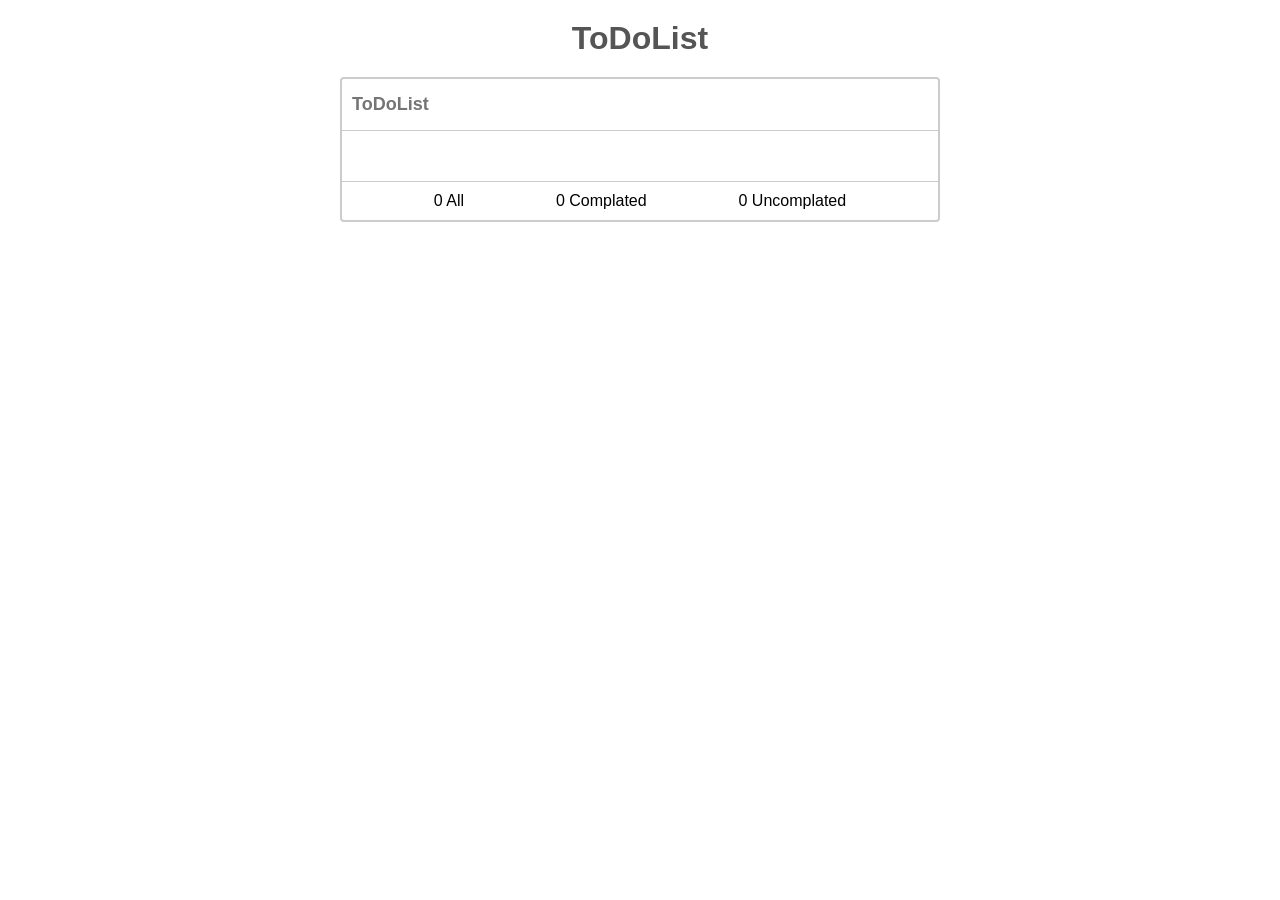
<file: ToDo list/index.html>
<html lang="en">
<head>
    <meta charset="UTF-8">
    <meta http-equiv="X-UA-Compatible" content="IE=edge">
    <meta name="viewport" content="width=device-width, initial-scale=1.0">
    <title>ToDoList</title>
    <link rel="stylesheet" href="./css/style.css">
</head>
<body>
    <div class="container">
        <h1 class="todo-text">ToDoList</h1>
        <div class="row">
            <form id="form">
                <input 
                    id="input" 
                    class="form-input"  
                    type="text" 
                    placeholder="ToDoList" 
                    autocomplete="off" 
                    required
                />
            </form>
            <ul id="list" class="list-group"></ul>
           <template id="template">
                <li class="list-item">
                <div class="item-block"> 
                    <input id="input-checkbox" type="checkbox">
                    <p id="text-item"></p>
                </div>  
                    <button id="delete-btn" class="btn-primary">Delete</button>
                </li>
           </template>
           <div class="counter-row">
            <div><span id="all-count">0</span> All</div>
            <div><span id="completed-count">0</span> Complated</div>
            <div><span id="uncompleted-count">0</span> Uncomplated</div>
           </div>
        </div>
    </div>
    <script src="./js/index.js"></script>
</body>
</html>
</file>
<file: food website/css/style.css>
@import url('https://fonts.googleapis.com/css2?family=Nunito:wght@200;300;400;600;700&display=swap');

:root{
    --green:#27ae60;
    --black:#192a56;
    --light-color:#666;
    --box-shadow:0 .5rem 1.5rem rgba(0,0,0,.1);
}

*{
    font-family: 'Nunito', sans-serif;
    margin:0; padding:0;
    box-sizing: border-box;
    text-decoration: none;
    outline: none; border:none;
    text-transform: capitalize;
    transition: all .2s linear;
}

html{
    font-size: 62.5%;
    overflow-x: hidden;
    scroll-padding-top: 5.5rem;
    scroll-behavior: smooth;
}

section{
    padding:2rem 9%;
}

section:nth-child(even){
    background:#eee;
}

.sub-heading{
    text-align: center;
    color:var(--green);
    font-size: 2rem;
    padding-top: 1rem;
}

.heading{
    text-align: center;
    color:var(--black);
    font-size: 3rem;
    padding-bottom: 2rem;
    text-transform: uppercase;
}

.btn{
    margin-top: 1rem;
    display: inline-block;
    font-size: 1.7rem;
    color:#fff;
    background: var(--black);
    border-radius: .5rem;
    cursor: pointer;
    padding:.8rem 3rem;
}

.btn:hover{
    background: var(--green);
    letter-spacing: .1rem;
}

header{
    position: fixed;
    top:0; left: 0; right:0;
    background: #fff;
    padding:1rem 7%;
    display: flex;
    align-items: center;
    justify-content: space-between;
    z-index: 1000;
    box-shadow: var(--box-shadow);
}

header .logo{
    color:var(--black);
    font-size: 2.5rem;
    font-weight: bolder;
}

header .logo i{
    color:var(--green);
}

header .navbar a{
    font-size: 1.7rem;
    border-radius: .5rem;
    padding:.5rem 1.5rem;
    color:var(--light-color);
}

header .navbar a.active,
header .navbar a:hover{
    color:#fff;
    background: var(--green);
}

header .icons i,
header .icons a{
    cursor: pointer;
    margin-left: .5rem;
    height:4.5rem;
    line-height: 4.5rem;
    width:4.5rem;
    text-align: center;
    font-size: 1.7rem;
    color:var(--black);
    border-radius: 50%;
    background: #eee;
}

header .icons i:hover,
header .icons a:hover{
    color:#fff;
    background: var(--green);
    transform: rotate(360deg);
}

header .icons #menu-bars{
    display: none;
}

#search-form{
    position: fixed;
    top:-110%; left:0; 
    height:100%; width:100%;
    z-index: 1004;
    background:rgba(0,0,0,.8);
    display: flex;
    align-items: center;
    justify-content: center;
    padding:0 1rem;
}

#search-form.active{
    top:0;
}

#search-form #search-box{
    width:50rem;
    border-bottom: .1rem solid #fff;
    padding:1rem 0;
    color:#fff;
    font-size: 3rem;
    text-transform: none;
    background:none;
}

#search-form #search-box::placeholder{
    color:#eee;
}

#search-form #search-box::-webkit-search-cancel-button{
    -webkit-appearance: none;
}

#search-form label{
    color:#fff;
    cursor:pointer;
    font-size: 3rem;
}

#search-form label:hover{
    color:var(--green);
}

#search-form #close{
    position: absolute;
    color:#fff;
    cursor: pointer;
    top: 2rem; right:3rem;
    font-size: 5rem;
}

.home .home-slider .slide{
    display: flex;
    align-items: center;
    flex-wrap: wrap;
    gap:2rem; 
    padding-top: 9rem;
}

.home .home-slider .slide .content{
    flex:1 1 45rem;
}

.home .home-slider .slide .image{
    flex:1 1 45rem;
}

.home .home-slider .slide .image img{
    width: 100%;
}

.home .home-slider .slide .content span{
    color:var(--green);
    font-size: 2.5rem;
}

.home .home-slider .slide .content h3{
    color:var(--black);
    font-size: 7rem;
}

.home .home-slider .slide .content p{
    color:var(--light-color);
    font-size: 2.2rem;
    padding:.5rem 0;
    line-height: 1.5;
}

.swiper-pagination-bullet-active{
    background:var(--green);
}

.dishes .box-container{
    display: grid;
    grid-template-columns: repeat(auto-fit, minmax(28rem, 1fr));
    gap:1.5rem;
}

.dishes .box-container .box{
    padding:2.5rem;
    background:#fff;
    border-radius: .5rem;
    border:.1rem solid rgba(0,0,0,.2);
    box-shadow: var(--box-shadow);
    position: relative;
    overflow: hidden;
    text-align: center;
}

.dishes .box-container .box .fa-heart,
.dishes .box-container .box .fa-eye{
    position: absolute;
    top:1.5rem;
    background:#eee;
    border-radius: 50%;
    height: 5rem;
    width:5rem;
    line-height: 5rem;
    font-size: 2rem;
    color:var(--black);
}

.dishes .box-container .box .fa-heart:hover,
.dishes .box-container .box .fa-eye:hover{
    background: var(--green);
    color:#fff;
}

.dishes .box-container .box .fa-heart{
    right:-15rem;
}

.dishes .box-container .box .fa-eye{
    left:-15rem;
}

.dishes .box-container .box:hover .fa-heart{
    right:1.5rem;
}

.dishes .box-container .box:hover .fa-eye{
    left:1.5rem;
}

.dishes .box-container .box img{
    height:17rem;
    margin:1rem 0;
}

.dishes .box-container .box h3{
    color:var(--black);
    font-size: 2.5rem;
}

.dishes .box-container .box .stars{
    padding:1rem 0;
}

.dishes .box-container .box .stars i{
    font-size: 1.7rem;
    color:var(--green);
}

.dishes .box-container .box span{
    color:var(--green);
    font-weight: bolder;
    margin-right: 1rem;
    font-size: 2.5rem;
}

.about .row{
    display: flex;
    flex-wrap: wrap;
    gap:1.5rem;
    align-items: center;
}

.about .row .image{
    flex:1 1 45rem;
}

.about .row .image img{ 
    width: 100%;
}

.about .row .content{
    flex:1 1 45rem;
}

.about .row .content h3{
    color:var(--black);
    font-size: 4rem;
    padding:.5rem 0;
}

.about .row .content p{
    color:var(--light-color);
    font-size: 1.5rem;
    padding:.5rem 0;
    line-height: 2;
}

.about .row .content .icons-container{
    display: flex;
    gap:1rem;
    flex-wrap: wrap;
    padding:1rem 0;
    margin-top: .5rem;
}

.about .row .content .icons-container .icons{
    background:#eee;
    border-radius: .5rem;
    border:.1rem solid rgba(0,0,0,.2);
    display: flex;
    align-items: center;
    justify-content: center;
    gap:1rem;
    flex:1 1 17rem;
    padding:1.5rem 1rem;
}

.about .row .content .icons-container .icons i{
    font-size: 2.5rem;
    color:var(--green);
}

.about .row .content .icons-container .icons span{
    font-size: 1.5rem;
    color:var(--black);
}

.menu .box-container{
    display: grid;
    grid-template-columns: repeat(auto-fit, minmax(30rem, 1fr));
    gap:1.5rem;
}

.menu .box-container .box{
    background: #fff;
    border:.1rem solid rgba(0,0,0,.2);
    border-radius: .5rem;
    box-shadow: var(--box-shadow);    
}

.menu .box-container .box .image{
    height: 25rem;
    width: 100%;
    padding:1.5rem;
    overflow: hidden;
    position: relative;
}

.menu .box-container .box .image img{
    height: 100%;
    width: 100%;
    border-radius: .5rem;
    object-fit: cover;
}

.menu .box-container .box .image .fa-heart{
    position: absolute;
    top:2.5rem; right: 2.5rem;
    height: 5rem;
    width: 5rem;
    line-height: 5rem;
    text-align: center;
    font-size: 2rem;
    background: #fff;
    border-radius: 50%;
    color:var(--black);
}

.menu .box-container .box .image .fa-heart:hover{
    background-color: var(--green);
    color:#fff;
}

.menu .box-container .box .content{
    padding:2rem;
    padding-top: 0;
}

.menu .box-container .box .content .stars{
    padding-bottom: 1rem;
}

.menu .box-container .box .content .stars i{
   font-size: 1.7rem;
   color:var(--green);
}

.menu .box-container .box .content h3{
    color:var(--black);
    font-size: 2.5rem;
}

.menu .box-container .box .content p{
    color:var(--light-color);
    font-size: 1.6rem;
    padding:.5rem 0;
    line-height: 1.5;
}

.menu .box-container .box .content .price{
    color:var(--green);
    margin-left: 1rem;
    font-size: 2.5rem;
}

.review .slide{
    padding:2rem;
    box-shadow:var(--box-shadow);
    border:.1rem solid rgba(0,0,0,.2);
    border-radius: .5rem;
    position: relative;    
}

.review .slide .fa-quote-right{
    position: absolute;
    top:2rem; right:2rem;
    font-size: 6rem;
    color:#ccc;
}

.review .slide .user{
    display: flex;
    gap:1.5rem;
    align-items: center;
    padding-bottom: 1.5rem;
}

.review .slide .user img{
    height: 7rem;
    width: 7rem;
    border-radius: 50%;
    object-fit: cover;
}

.review .slide .user h3{
    color:var(--black);
    font-size: 2rem;
    padding-bottom: .5rem;
}

.review .slide .user i{
    font-size: 1.3rem;
    color:var(--green);
}

.review .slide p{
    font-size: 1.5rem;
    line-height: 1.8;
    color:var(--light-color);
}

.order form{
    max-width:90rem;
    border-radius: .5rem;
    box-shadow: var(--box-shadow);
    border:.1rem solid rgba(0,0,0,.2);
    background:#fff;
    padding:1.5rem;
    margin:0 auto;
}

.order form .inputBox{
    display: flex;
    flex-wrap: wrap;
    justify-content: space-between;
}

.order form .inputBox .input{
    width:49%;
}

.order form .inputBox .input span{
    display:block;
    padding:.5rem 0;
    font-size: 1.5rem;
    color:var(--light-color);
}

.order form .inputBox .input input,
.order form .inputBox .input textarea{
    background:#eee;
    border-radius: .5rem;
    padding:1rem;
    font-size: 1.6rem;
    color:var(--black);
    text-transform: none;
    margin-bottom: 1rem;
    width:100%;
}

.order form .inputBox .input input:focus,
.order form .inputBox .input textarea:focus{
    border:.1rem solid var(--green);
}

.order form .inputBox .input textarea{
    height:20rem;
    resize: none;
}

.order form .btn{
    margin-top: 0;
}

.footer .box-container{
    display: grid;
    grid-template-columns: repeat(auto-fit, minmax(25rem, 1fr));
    gap:1.5rem;
}

.footer .box-container .box h3{
    padding:.5rem 0;
    font-size: 2.5rem;
    color:var(--black);
}

.footer .box-container .box a{
    display: block;
    padding:.5rem 0;
    font-size: 1.5rem;
    color:var(--light-color);
}

.footer .box-container .box a:hover{
    color:var(--green);
    text-decoration: underline;
}

.footer .credit{
    text-align: center;
    border-top: .1rem solid rgba(0,0,0,.1);
    font-size: 2rem;
    color:var(--black);
    padding:.5rem;
    padding-top: 1.5rem;
    margin-top: 1.5rem;
}

.footer .credit span{
    color:var(--green);
}

.loader-container{
    position: fixed;
    top:0; left:0;
    height:100%; 
    width:100%;
    z-index: 10000;
    background:#fff;
    display: flex;
    align-items: center;
    justify-content: center;
    overflow: hidden;
}

.loader-container img{
    width:35rem;
}

.loader-container.fade-out{
    top:-110%;
    opacity:0;
}


































/* media queries  */

@media (max-width:991px){

    html{
        font-size: 55%;
    }
    
    header{
        padding:1rem 2rem;
    }

    section{
        padding:2rem;
    }


}

@media (max-width:768px){

    header .icons #menu-bars{
        display: inline-block;
    }

    header .navbar{
        position: absolute;
        top:100%; left:0; right:0;
        background:#fff;
        border-top: .1rem solid rgba(0,0,0,.2);
        border-bottom: .1rem solid rgba(0,0,0,.2);
        padding:1rem;
        clip-path: polygon(0 0, 100% 0, 100% 0, 0 0);
    }

    header .navbar.active{
        clip-path: polygon(0 0, 100% 0, 100% 100%, 0% 100%);
    }

    header .navbar a{
        display: block;
        padding:1.5rem;
        margin:1rem;
        font-size: 2rem;
        background:#eee;
    }

    #search-form #search-box{
        width:90%;
        margin:0 1rem;
    }

    .home .home-slider .slide .content h3{
        font-size: 5rem;
    }

}

@media (max-width:450px){

    html{
        font-size: 50%;
    }

    .dishes .box-container .box img{
        height:auto;
        width: 100%;
    }

    .order form .inputBox .input{
        width:100%;
    }

}
</file>
<file: Salt'n Pepper Clone Website HTML, CSS, ES6/index.css>
body {
    margin: 0px 0px 0px 0px;
    position: absolute;
    width: 100%;
    height: 100%;
    background-image: url(./images/saltnpepper-village-home.jpg);
    background-size: 100% 100%;
    background-attachment: fixed;
    background-repeat: no-repeat;
    background-color: #000000;
}

.flex{
    display: flex;
    display: flex;
    flex-direction: row;
    flex-wrap: nowrap;
    /* align-content: center; */
    justify-content: center;
    align-items: flex-start;
}

.main {
    display: flex;
    padding-bottom: 10px;
    background-color: #222222;
    border-bottom: 1px solid #ED1C24;
    z-index: 2;
}

#logo {
    position: relative;
    height: 45px;
    width: 120px;
    background-color: #222222;
    padding-left: 15px;
    padding-right: 15px;
    margin-left: 27px;
    margin-top: 10px;
    z-index: 2;
}

#linkin {
    position: absolute;
    width: 60%;
    height: 0%;
    margin: 40px 200px 20px 200px;
    z-index: 2;
}

.link {
    font-size: 15px;
    font-weight: 600;
    background-color: #222222;
    letter-spacing: 1px;
    color: rgba(245, 245, 245, 0.973);
    text-decoration: none;
    padding-left: 30px;
    font-family: Georgia;
    z-index: 2;
    transition: 500ms;
}

a.link:hover {
    color: #ED1C24;
    transition: 500ms;
    font-size: 14.5px;
    font-weight: 600;
}

a#link2:visited {
    color: #ED1C24;
}

#button {
    font-family: Georgia;
    font-size: 14px;
    position: absolute;
    font-weight: 500;
    color: white;
    text-transform: uppercase;
    letter-spacing: 1px;
    padding: 8px 50px 8px 50px;
    margin-left: 81%;
    margin-bottom: 3px;
    margin-top: 20px;
    background-color: #ED1C24;
    border-radius: 5px;
    border: 0px;
    z-index: 2;
}

button#button:hover{
    transition-duration: 0.2s;
    transition-property: transform;
    transition-timing-function: ease-out;
    transform: translateY(-9px);
    cursor: pointer;
}



#img {
    display: flex;
    padding: 50px 0px 50px 0px;
    background-color: #222222;
    z-index: 2;
    border-bottom: 1px solid #ED1C24;
}

button#button1:hover {
    cursor: pointer;
}

button#button2:hover {
    cursor: pointer;
}

#button1 {
    position: absolute;
    top: 270px;
    left: 30px;
    height: 50px;
    width: 50px;
    z-index: 2;
    background-color: #97979773;
    border: none;
    color: white;
    font-size: 20px;
}

#button2 {
    position: absolute;
    top: 270px;
    right: 30px;
    height: 50px;
    width: 50px;
    z-index: 2;
    background-color: #22222258;
    border: none;
    color: white;
    font-size: 20px;
}

.img1 {
    width: 100%;
    height: 350px;
    z-index: 2;
    background-color: #222222;
}

#shadow {
    position: relative;
    background-color: rgba(0, 0, 0, 0.3);
    padding-bottom: 300px;
    padding-top: 20px;
    z-index: 3;
    border-bottom: 2px solid #ED1C24;
}

#heading2 {
    font-size: 110px;
    letter-spacing: 5px;
    font-family: josefin Sans, Sans-serif;
    font-weight: 100;
    color: white;
    text-transform: uppercase;
    margin-top: 60px;
    margin-bottom: 60px;
    text-align: center;

}

#heading3 {
    font-size: 40px;
    font-family: 'Philosopher', sans-serif;
    font-weight: 400;
    color: white;
    text-transform: uppercase;
    text-align: center;
    margin-top: 80px;
    margin-bottom: 0px;

}

#img2 {
    width: 270px;
    height: 40px;
    display: block;
    margin-left: auto;
    margin-right: auto;
    margin-top: -70px;

}

#paragraph {
    display: block;
    font-size: 17px;
    font-weight: 600;
    letter-spacing: 11px;
    color: white;
    text-transform: uppercase;
    font-family: josefin Sans, sans-serif;
    text-align: center;
    margin-top: 5px;
    margin-bottom: 30px;
}

#paragraph1 {
    display: block;
    font-size: 17px;
    font-weight: bold;
    color: rgba(255, 255, 255, 0.759);
    font-family: josefin Sans, sans-serif;
    text-align: center;
}

a#box-0 {
    margin: auto 10px;
    padding: 55px 30px 55px 30px;
    border-radius: 4px 4px 4px 4px;
    text-align: center;
    background-color: rgba(255, 255, 255, 0.9);
}

a#box-1 {
    padding: 55px 30px 55px 40px;
    margin: auto 10px;
    border-radius: 4px 4px 4px 4px;
    text-align: center;
    background-color: rgba(255, 255, 255, 0.9);
}

a#box-2 {
    margin: auto 10px; 
    padding: 55px 30px 55px 30px;
    border-radius: 4px 4px 4px 4px;
    text-align: center;
    background-color: rgba(255, 255, 255, 0.9);
}

.box1 {
    width: 230px;
    height: 80px;
}

img.box1:hover {
    transition-duration: 0.5s;
    transition-property: transform;
    transform: scale(1.2, 1.2);
}

#main2 {
    padding-top: 20px;
    background-color: #222222;
    border-bottom: 2px solid #ED1C24;
}

#franchiseimg {
    display: block;
    width: 265px;
    height: 87px;
    margin-top: 40px;
    margin-left: auto;
    margin-right: auto;
}

#franchiseimg2 {
    display: block;
    margin-left: auto;
    margin-right: auto;
    width: 400px;
    margin-top: 37px;
}

#heading4 {
    text-align: center;
    color: #ED1C24;
    font-weight: 500;
    font-family: 'philosopher', sans-serif;
    font-size: 50px;
    margin-top: -6px;
}

#paragraph2 {
    color: white;
    font-family: 'dosis', sans-serif;
    font-weight: 500;
    text-align: center;
    font-size: large;
    padding-bottom: 50px;
}

#franchiseflex {
    display: flex;
    margin-top: -30px;
    padding-bottom: 50px;
}

#franchiseflex1 {
    display: flex;
    padding-bottom: 50px;
}

#franchiseflex2 {
    display: flex;
    margin-top: -30px;
    padding-bottom: 50px;
}

.logo3 {
    display: block;
    height: 50px;
    padding-left: 45%;
    padding-right: 41%;
    padding-top: 50px;
    background-color: #00000083;
}
.logo4 {
    display: block;
    height: 70px;
    padding-left: 40%;
    padding-right: 41%;
    padding-top: 10px;
}

img.logo3:hover {
    height: 53px;
    transition: 600ms;
}

img.logo4:hover {
    width: 83px;
    height: 83px;
    transition: 600ms;
}

#imgbg1{
    background-image: url(./images/Salt-n-Pepper-Restaurant-Islamabad-Franchise.jpg) ;
    background-size: 100% 100%;
    background-repeat: no-repeat;
    background-color: #000000;
    width: 350px;
    height: 250px;
    border: 3px solid white;
    border-radius: 5px;
    margin-left: 8%;
}

.franchiseheading {
    color: white;
    text-align: center;
    margin-top: 0px;
    margin-bottom: -14px;
    background-color: #00000083;
}

.para2 {
    color: black;
    text-align: center;
    margin-top: 20px;
    font-weight: bold;
}

.para {
    color: white;
    text-align: center;
    background-color: #00000083;
    font-size: 14px;
    padding-top: 18px;
    padding-bottom: 73px;
}

#imgbg2 {
    background-image: url(./images/Salt-n-Pepper-Restaurant-Faisalabad-Franchise.jpg) ;
    background-size: 100% 100%;
    background-repeat: no-repeat;
    background-color: #000000;
    width: 350px;
    height: 250px;
    border: 3px solid white;
    border-radius: 5px;
    margin-left: 1%;
}

#imgbg3 {
    background-image: url(./images/Salt-n-Pepper-Restaurant-Bahawalpur-Franchise.jpg) ;
    background-size: 100% 100%;
    background-repeat: no-repeat;
    background-color: #000000;
    width: 350px;
    height: 250px;
    border: 3px solid white;
    border-radius: 5px;
    margin-left: 1%;
}

#footer {
    background-color: #222222;
    display: flex;
}

#footerimg {
    margin: 70px 0px 0px 20px;
    float: left;
}

#footerpara {
    margin-top: -15px;
    margin-left: 0px;
    margin-right: 0px;
    padding-top: 40px;
    padding-left: 20px;
    padding-right: 20px;
    color: white;
    text-align: justify;
    background-color: #222222;
}

#parabox {
    width: 320px;
    height: 250px;
    float: left;
    background-color: #222222;
}

#parabox1 {
    margin-top: -65px;
    padding-bottom: 137px;
    padding-left: 20px;
    width: 230px;
    height: 178px;
    float: left;
    background-color: #222222;
}

#parabox2 {
    margin-top: -50px;
    padding-left: 50px;
    padding-bottom: 137px;
    width: 250px;
    height: 163px;
    float: left;
    background-color: #222222;
}

#parabox3 {
    margin-top: -50px;
    padding-left: 130px;
    padding-right: 159px;
    width: 190px;
    height: 300px;
    float: left;
    background-color: #222222;
}

#fleximg1 {
    display: flex;
    margin-top: 20px;
    margin-bottom: 30px;
}

img.fit:hover {
    width: 45px;
    height: 45px;
}

#playstore {
    margin-bottom: -12px;
    width: 130px;
    height: 60px;
}

#appstore {
    margin-left: 6px;
    width: 116px;
    height: 40px;
}

#quicklinks {
    background-color: #222222;
    list-style-image: url(./images/Capture.JPG);
    list-style-position: inside;
}

.q {
    margin-left: -40px;
}

#contactus {
    list-style-position: inside;
}

#telephone {
    list-style-image: url(./images/Capture\ contact\ us.JPG);
    margin-left: -40px;
}

#fax {
    list-style-image: url(./images/Capture-telephone.JPG);
    margin-left: -45px;
}

.express {
    list-style-image: url(./images/Capture\ contact\ us\ express.JPG);
    margin-left: -45px;
}

#email {
    list-style-image: url(./images/Capture\ contact\ us\ mail.JPG);
    margin-left: -45px;
}

#location {
    list-style-image: url(./images/Capture\ contact\ us\ location.JPG);
    margin-left: -45px;
}


.quicklink {
    font-size: 18px;
    font-weight: 600;
    background-color: #222222;
    letter-spacing: 1px;
    color: rgba(245, 245, 245, 0.973);
    text-decoration: none;
    font-family: Georgia;
    z-index: 2;
}

.quick {
    color: white;
    margin-bottom: 0%;
}

.quick1 {
    color: white;
    margin-top: 0%;
    margin-bottom: 0%;
}

a.quicklink:hover {
    color: #ED1C24;
    transition: 500ms;
    font-size: 14.5px;
    font-weight: 600;
}

.quicklink1 {
    font-size: 12px;
    font-weight: 600;
    background-color: #222222;
    color: rgba(245, 245, 245, 0.973);
    text-decoration: none;
    transition: 500ms;
}

a.quicklink1:hover {
    color: #ED1C24;
    transition: 500ms;
}
.quicklink2 {
    font-size: 12px;
    margin-left: 10px;
    font-weight: 600;
    background-color: #222222;
    color: rgba(245, 245, 245, 0.973);
    text-decoration: none;
    transition: 500ms;
}

a.quicklink2:hover {
    color: #ED1C24;
    transition: 500ms;
}

.quicklink3 {
    font-size: 12px;
    margin-right: 10px;
    font-weight: 600;
    background-color: #222222;
    color: rgba(245, 245, 245, 0.973);
    text-decoration: none;
    transition: 500ms;
}

a.quicklink3:hover {
    color: #ED1C24;
    transition: 500ms;
}

.hr {
    border-bottom: 1px solid rgba(255, 255, 255, 0.4);
    width: 98%;
    height: 0%;
    display: block;
    margin-left: auto;
    margin-right: auto;
}

#heading5 {
    text-align: center;
    color: #ED1C24;
    font-weight: 500;
    font-family: 'philosopher', sans-serif;
    font-size: 50px;
    margin-top: 100px;
    margin-bottom: 0px;
}

#heading6 {
    text-align: center;
    color: #ED1C24;
    font-weight: 500;
    font-family: 'philosopher', sans-serif;
    font-size: 50px;
    margin-top: 50px;
    margin-bottom: 0px;
}

#soon {
    color: white;
    text-align: center;
    font-family: 'dosis', sans-serif;
    font-size: 25px;
    margin-top: 5px;
    text-transform: uppercase;
    letter-spacing: 5px;
    font-weight: bold;
}

.smallhr {
    border-bottom: 2px solid white;
    width: 16%;
    height: 0%;
    display: block;
    margin-left: auto;
    margin-right: auto;
    margin-top: 14px;
    margin-bottom: 70px;
}

.smallhr1 {
    border-bottom: 2px solid #ED1C24;
    width: 70%;
    height: 0%;
    display: block;
    margin-left: -4px;
}

#imgbg4 {
    background-image: url(./images/Salt-n-Pepper-Express-Motorway-Bhera.jpg) ;
    background-size: 100% 100%;
    background-repeat: no-repeat;
    background-color: #000000;
    width: 350px;
    height: 300px;
    border: 3px solid white;
    border-radius: 5px;
    margin-left: 8%;
}

#imgbg5 {
    background-image: url(./images/Salt-n-Pepper-Express-Packages-Mall.jpg) ;
    background-size: 100% 100%;
    background-repeat: no-repeat;
    background-color: #000000;
    width: 350px;
    height: 300px;
    border: 3px solid white;
    border-radius: 5px;
    margin-left: 1%;
}

#imgbg6 {
    background-image: url(./images/Salt-n-Pepper-Express-Emporium-Mall.jpg) ;
    background-size: 100% 100%;
    background-repeat: no-repeat;
    background-color: #000000;
    width: 350px;
    height: 300px;
    border: 3px solid white;
    border-radius: 5px;
    margin-left: 1%;
}

#imgbg7 {
    background-size: 100% 100%;
    background-repeat: no-repeat;
    background-color: white;
    width: 400px;
    height: 150px;
    border: 3px solid #ED1C24;
    border-radius: 5px;
    margin-left: 4%;
}

#imgbg8 {
    background-size: 100% 100%;
    background-repeat: no-repeat;
    background-color: white;
    width: 400px;
    height: 150px;
    border: 3px solid #ED1C24;
    border-radius: 5px;
    margin-left: 1%;
}

#imgbg9 {
    background-size: 100% 100%;
    background-repeat: no-repeat;
    background-color: white;
    width: 400px;
    height: 150px;
    border: 3px solid #ED1C24;
    border-radius: 5px;
    margin-left: 1%;
}

#imgbg10 {
    background-size: 100% 100%;
    background-repeat: no-repeat;
    background-color: white;
    width: 700px;
    height: 150px;
    border: 3px solid #ED1C24;
    border-radius: 5px;
    margin-left: 4%;
}

#imgbg11 {
    background-size: 100% 100%;
    background-repeat: no-repeat;
    background-color: white;
    width: 700px;
    height: 150px;
    border: 3px solid #ED1C24;
    border-radius: 5px;
    margin-left: 1%;
    margin-right: 4%;
}

#imgbg12 {
    background-size: 100% 100%;
    background-repeat: no-repeat;
    background-color: white;
    width: 400px;
    height: 150px;
    border: 3px solid #ED1C24;
    border-radius: 5px;
    margin-left: auto;
    margin-right: auto;
    margin-bottom: 70px;
}

img#footerimg:hover {
    width: 150px;
    height: 60px;
    cursor: pointer;
}

#logo:hover {
    width: 130px;
    height: 50px;
    cursor: pointer;
}

.para1 {
    color: white;
    text-align: center;
    background-color: #00000083;
    font-size: 14px;
    padding-top: 18px;
    padding-bottom: 96px;
}

#end {
    width: 100%;
    background-color: #222222;
    text-align: center;
    display: flex;
}

#box {
    border-top: 1px solid rgba(255, 255, 255, 0.4);
    border-right: 1px solid rgba(255, 255, 255, 0.4);
    width: 50%;
    background-color: #222222;
    text-align: right;
}

#box1 {
    border-top: 1px solid rgba(255, 255, 255, 0.4);
    border-left: 1px solid rgba(255, 255, 255, 0.4);
    width: 50%;
    background-color: #222222;
    text-align: left;
}
</file>
<file: ToDo list/css/style.css>
*{
    padding: 0;
    margin: 0;
    box-sizing: border-box;
    font-family: sans-serif;
}
.container{
    max-width: 1200px;
    margin: 0 auto;
    padding: 0 20px;
}
.todo-text{
    text-align: center; 
    color: #555;
    margin: 20px 0;
}
.row{
    max-width: 600px;
    margin: 0 auto 30px;
    border: 2px solid #ccc;
    border-radius: 4px;
}
form input{
    width: 100%;
    padding: 15px 10px;
    border: none;
    border-bottom: 1px solid #ccc;
    outline: none;
    font-weight: 600;
    font-size: 18px;
    background-color: transparent;
}
ul{
    min-height: 50px;
    max-height: 400px;
    overflow-y: scroll;
    margin: 0 auto;
    
}
ul::-webkit-scrollbar{
    width: 5px;
}
ul::-webkit-scrollbar-thumb{
    background-color: #acacac;
    border-radius: 5px;
}
li{
    display: flex;
    align-items: center;
    justify-content: space-between;
    padding: 10px;
    list-style-type: none;
    border-bottom: 1px solid #ccc;
}
li .item-block{
    display: flex;
    align-items: center;
}
li .item-block p{
    max-width: 600px;
    margin-left: 10px;
}
.btn-primary{
    border: none;
    padding: 10px 15px;
    border-radius: 4px;
    color: #fff;
    background-color: #0D6EFD;
    font-weight: 600;
    font-family: sans-serif;
}
.btn-primary:hover{
    background-color: #0659d6;
}
.counter-row{
    display: flex;
    justify-content: space-evenly;
    padding: 10px 0;
    border-top: 1px solid #ccc;
}
</file>
